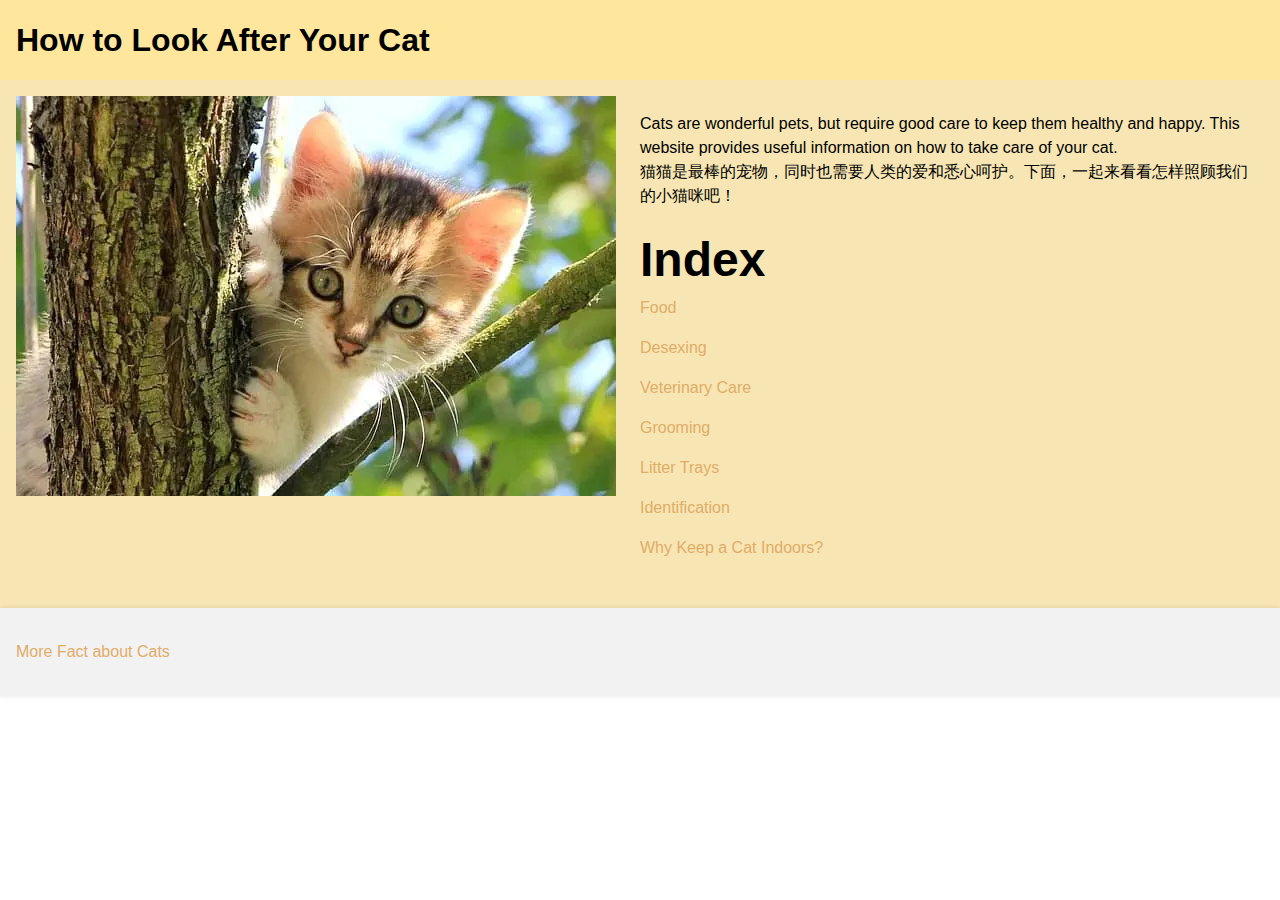
<file: index.html>
<!DOCTYPE html>
<html>
<head>
    <meta charset="UTF-8">
    <title>How to Look After Your Cat</title>
    <link rel="stylesheet" type="text/css" href="style.css">
</head>
<body>
    <header>
        <h1>How to Look After Your Cat</h1>
    </header>
    <main>
        <div >
            <img src="images/background.webp" alt="Main Image">
        </div>
        <div style={height:400px;width:300px}>
<p>Cats are wonderful pets, but require good care to keep them healthy and happy. This website provides useful information on how to take care of your cat.<br>猫猫是最棒的宠物，同时也需要人类的爱和悉心呵护。下面，一起来看看怎样照顾我们的小猫咪吧！</p>
              <div/>
        <h2 style={font-size:300px}>Index</h2>
        <ul>
            <li><a href="food.html">Food</a></li>
            <li><a href="desexing.html">Desexing</a></li>
            <li><a href="veterinary-care.html">Veterinary Care</a></li>
            <li><a href="grooming.html">Grooming</a></li>
            <li><a href="litter-trays.html">Litter Trays</a></li>
            <li><a href="identification.html">Identification</a></li>
            <li><a href="indoor-cats.html">Why Keep a Cat Indoors?</a></li>
        </ul>
    </main>
    <footer>
        <p><a href="page2.html">More Fact about Cats</a></p>
    </footer>
</body>
</html>
</file>
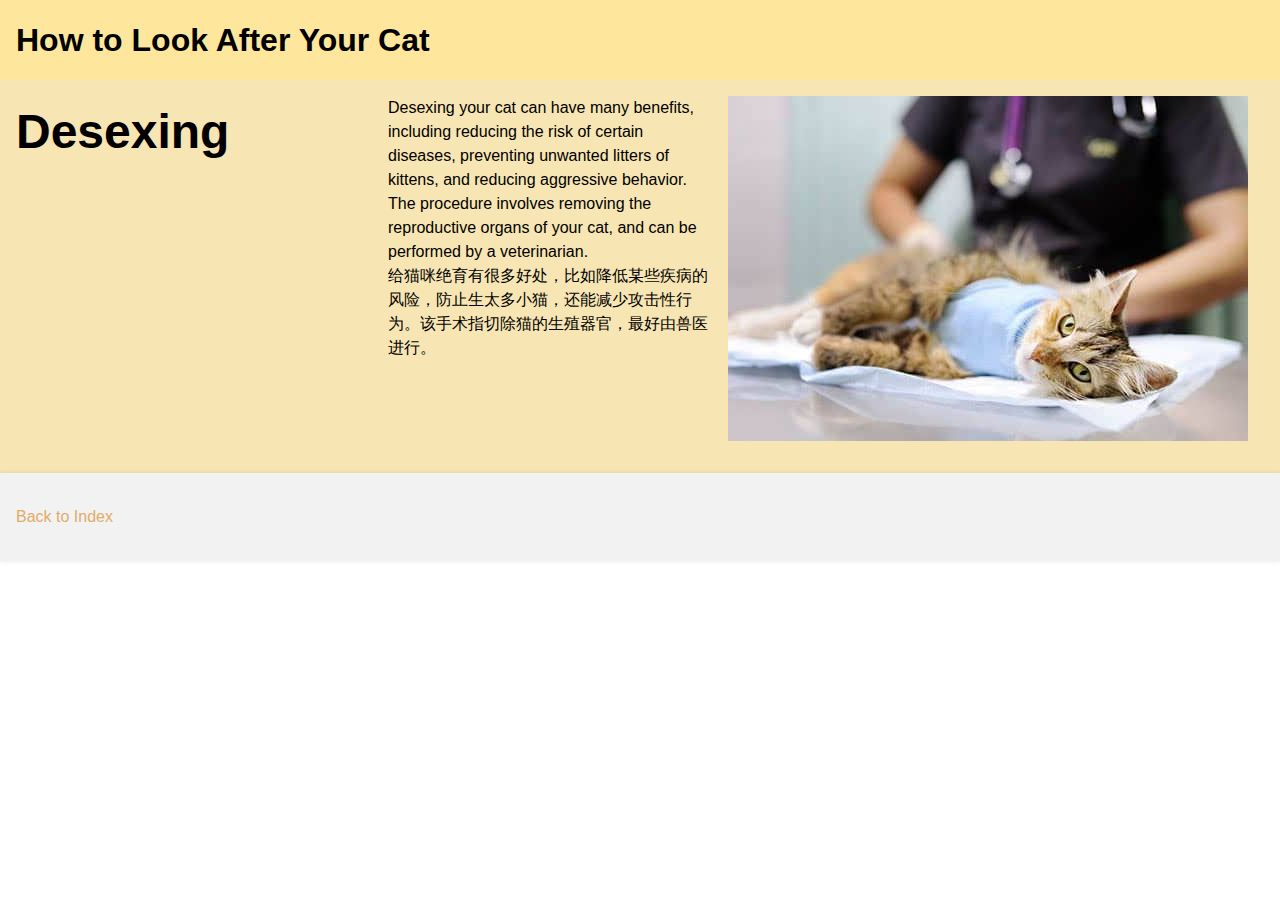
<file: desexing.html>
<!DOCTYPE html>
<html>
<head>
    <meta charset="UTF-8">
    <title>How to Look After Your Cat - Desexing</title>
    <link rel="stylesheet" type="text/css" href="style.css">
</head>
<body>
    <header>
        <h1>How to Look After Your Cat</h1>
    </header>
    <main>
        <h2>Desexing</h2>
        <p>Desexing your cat can have many benefits, including reducing the risk of certain diseases, preventing unwanted litters of kittens, and reducing aggressive behavior. The procedure involves removing the reproductive organs of your cat, and can be performed by a veterinarian.<br>给猫咪绝育有很多好处，比如降低某些疾病的风险，防止生太多小猫，还能减少攻击性行为。该手术指切除猫的生殖器官，最好由兽医进行。</p>
        <img src="images/desexing.jpeg" alt="desexing for cat">
    </main>
    <footer>
        <p><a href="index.html">Back to Index</a></p>
    </footer>
</body>
</html>
</file>
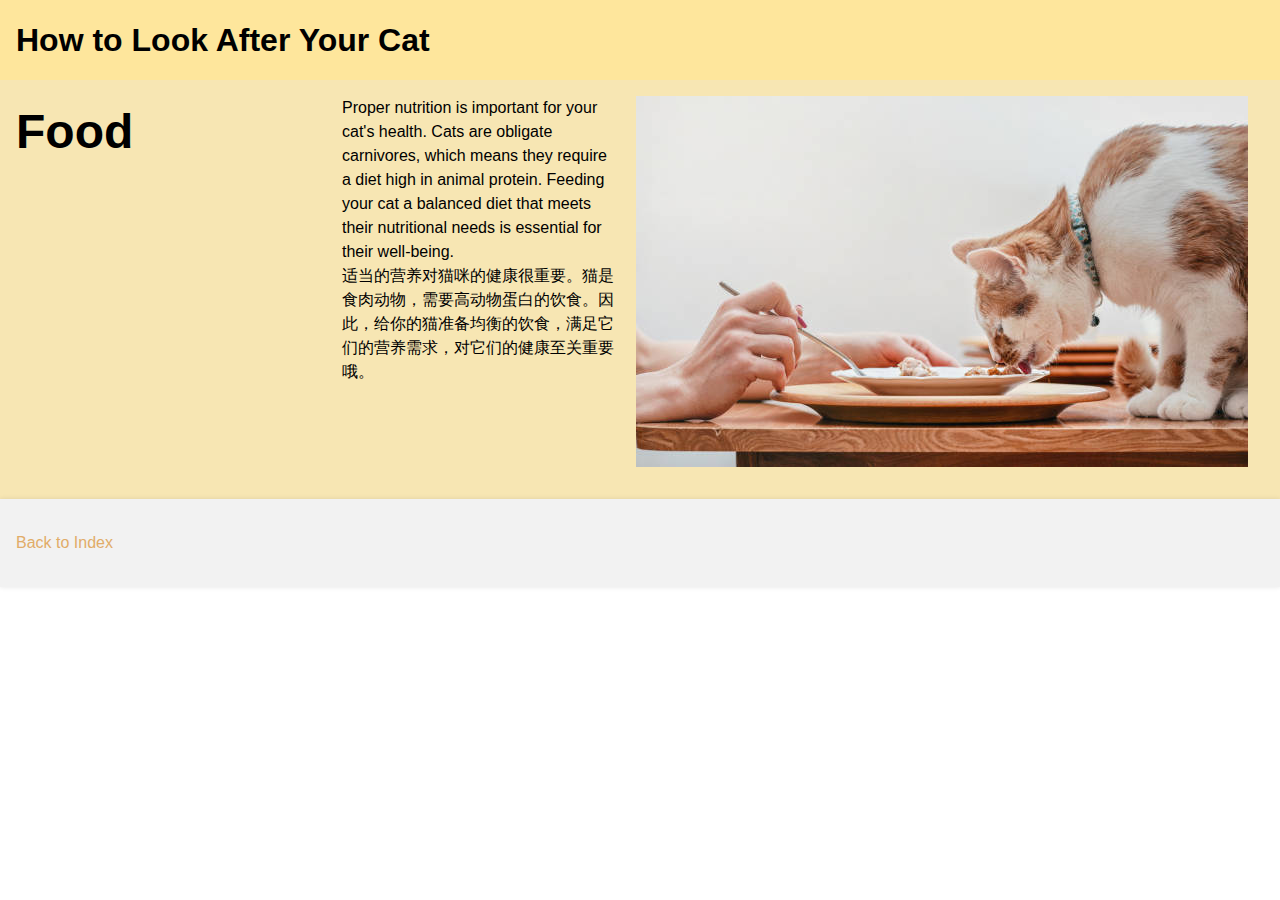
<file: food.html>
<!DOCTYPE html>
<html>
<head>
    <meta charset="UTF-8">
    <title>How to Look After Your Cat - Food</title>
    <link rel="stylesheet" type="text/css" href="style.css">
</head>
<body>
    <header>
        <div class="header-image">
        </div>
        <h1>How to Look After Your Cat</h1>
    </header>
    <main>
        <h2>Food</h2>
        <p>Proper nutrition is important for your cat's health. Cats are obligate carnivores, which means they require a diet high in animal protein. Feeding your cat a balanced diet that meets their nutritional needs is essential for their well-being.<br>适当的营养对猫咪的健康很重要。猫是食肉动物，需要高动物蛋白的饮食。因此，给你的猫准备均衡的饮食，满足它们的营养需求，对它们的健康至关重要哦。</p>
        <img src="images/food.jpg" alt="food for cat">
    </main>
    <footer>
        <p><a href="index.html">Back to Index</a></p>
    </footer>
</body>
</html>
</file>
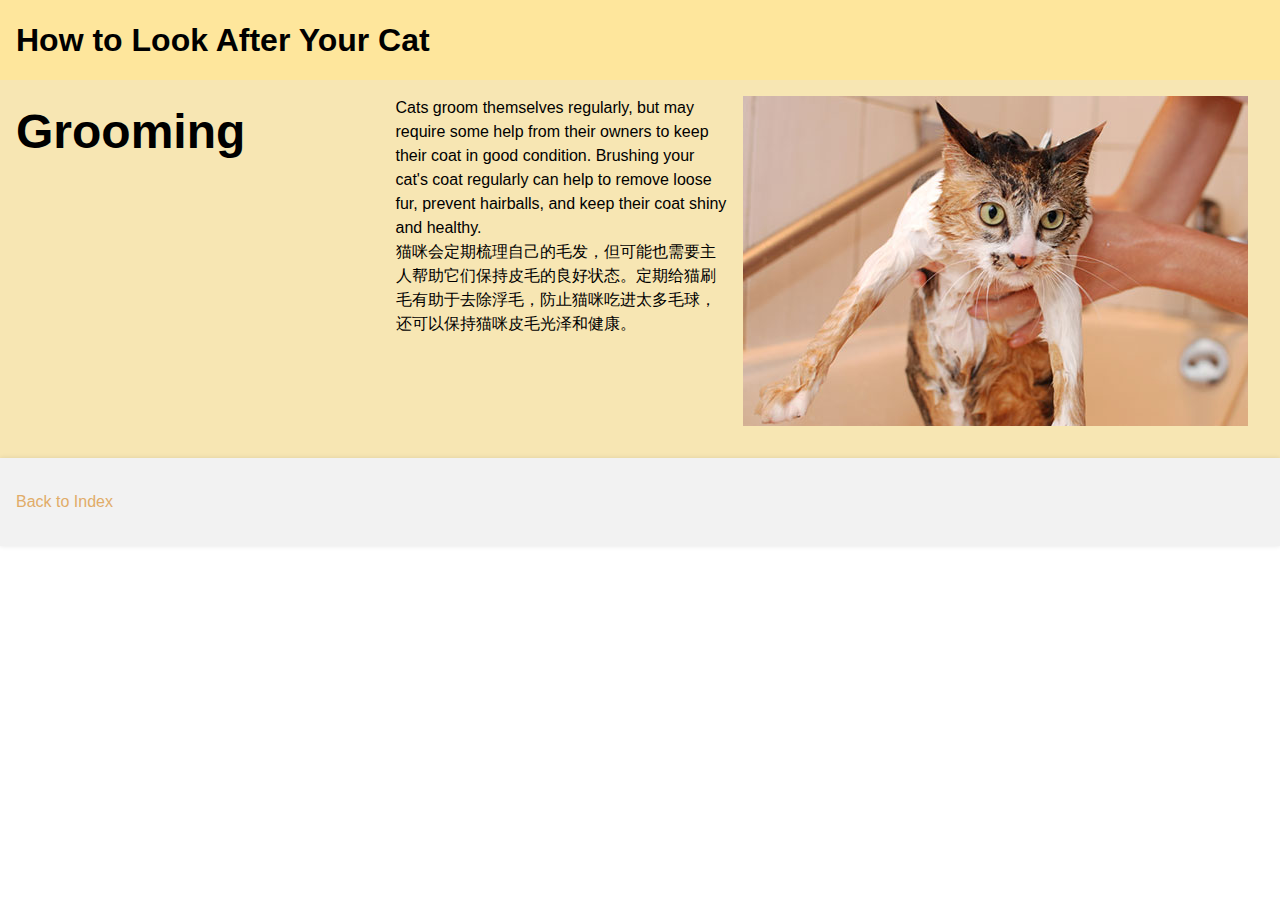
<file: grooming.html>
<!DOCTYPE html>
<html>
<head>
    <meta charset="UTF-8">
    <title>How to Look After Your Cat - Grooming</title>
    <link rel="stylesheet" type="text/css" href="style.css">
</head>
<body>
    <header>
        <h1>How to Look After Your Cat</h1>
    </header>
    <main>
        <h2>Grooming</h2>
        <p>Cats groom themselves regularly, but may require some help from their owners to keep their coat in good condition. Brushing your cat's coat regularly can help to remove loose fur, prevent hairballs, and keep their coat shiny and healthy.<br>猫咪会定期梳理自己的毛发，但可能也需要主人帮助它们保持皮毛的良好状态。定期给猫刷毛有助于去除浮毛，防止猫咪吃进太多毛球，还可以保持猫咪皮毛光泽和健康。</p>
        <img src="images/grooming.jpg" alt="grooming cat">
    </main>
    <footer>
        <p><a href="index.html">Back to Index</a></p>
    </footer>
</body>
</html>
</file>
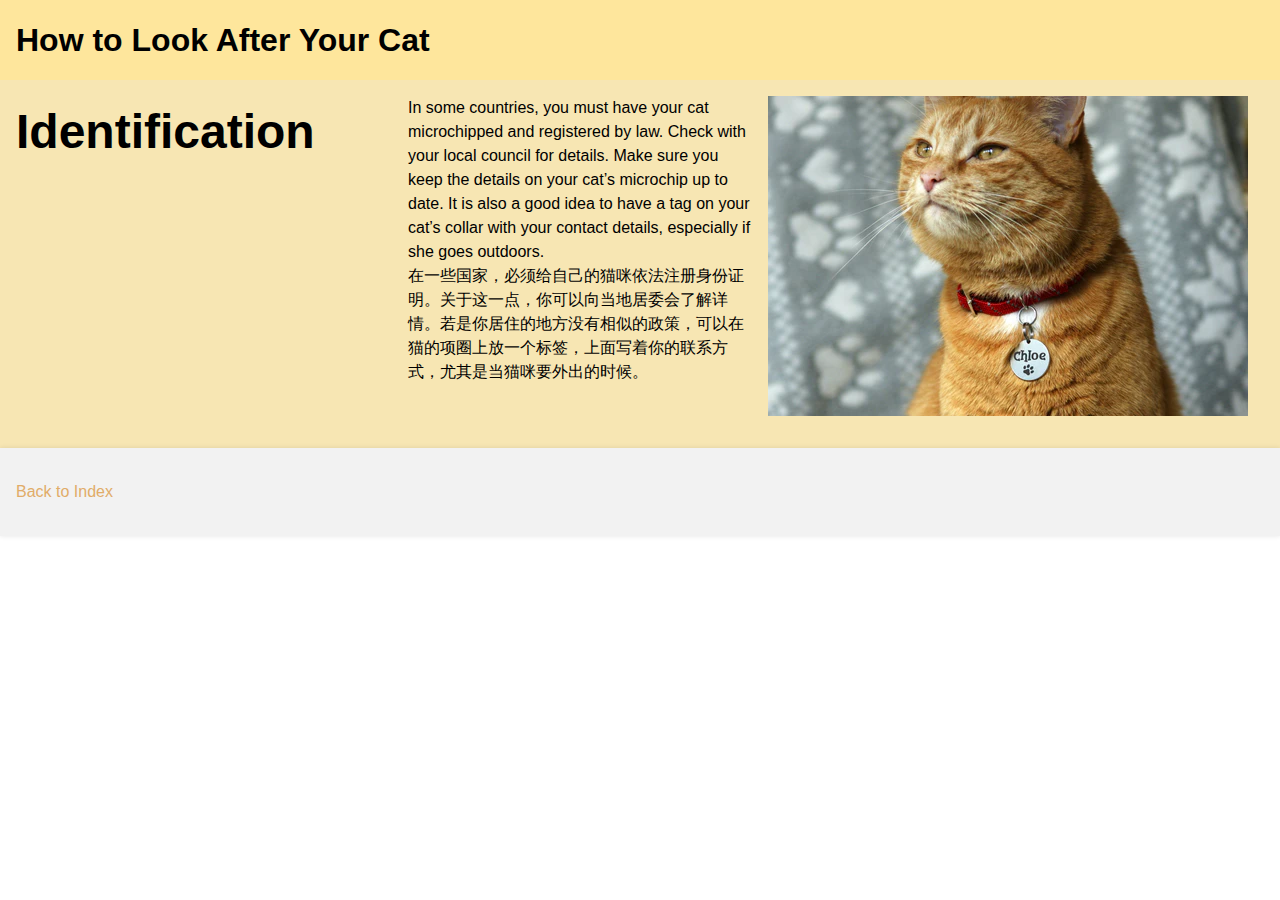
<file: identification.html>
<!DOCTYPE html>
<html>
<head>
    <meta charset="UTF-8">
    <title>How to Look After Your Cat - Identification</title>
    <link rel="stylesheet" type="text/css" href="style.css">
</head>
<body>
    <header>
        <h1>How to Look After Your Cat</h1>
    </header>
    <main>
        <h2>Identification</h2>
        <p>In some countries, you must have your cat microchipped and registered by law. Check with your local council for details. Make sure you keep the details on your cat’s microchip up to date.

            It is also a good idea to have a tag on your cat’s collar with your contact details, especially if she goes outdoors.<br>在一些国家，必须给自己的猫咪依法注册身份证明。关于这一点，你可以向当地居委会了解详情。若是你居住的地方没有相似的政策，可以在猫的项圈上放一个标签，上面写着你的联系方式，尤其是当猫咪要外出的时候。
            </p>
        <img src="images/identificaiton.webp" alt="identification">
    </main>
    <footer>
        <p><a href="index.html">Back to Index</a></p>
    </footer>
</body>
</html>
</file>
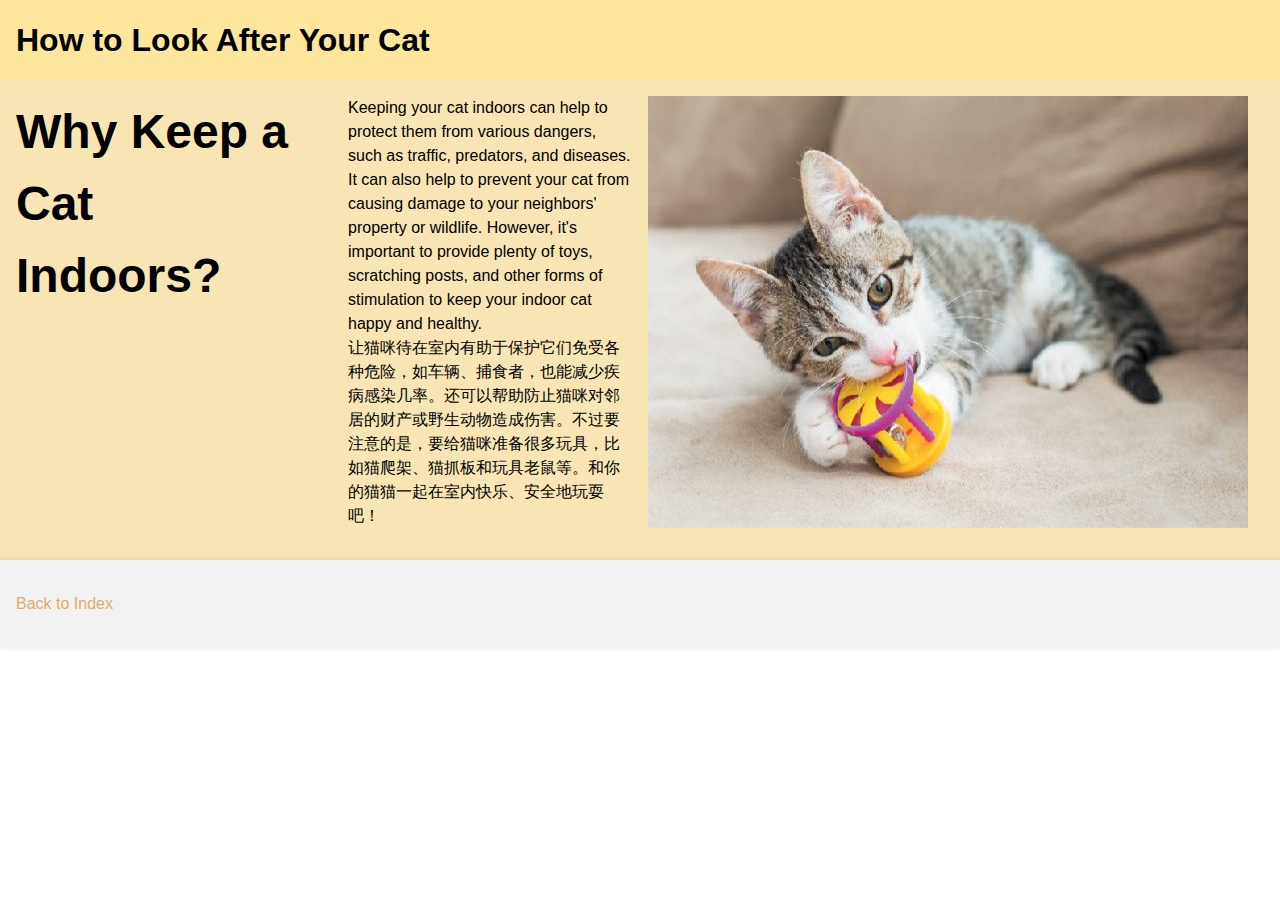
<file: indoor-cats.html>
<!DOCTYPE html>
<html>
<head>
    <meta charset="UTF-8">
    <title>How to Look After Your Cat - Why Keep a Cat Indoors?</title>
    <link rel="stylesheet" type="text/css" href="style.css">
</head>
<body>
    <header>
        <h1>How to Look After Your Cat</h1>
    </header>
    <main>
        <h2>Why Keep a Cat Indoors?</h2>
        <p>Keeping your cat indoors can help to protect them from various dangers, such as traffic, predators, and diseases. It can also help to prevent your cat from causing damage to your neighbors' property or wildlife. However, it's important to provide plenty of toys, scratching posts, and other forms of stimulation to keep your indoor cat happy and healthy.<br>让猫咪待在室内有助于保护它们免受各种危险，如车辆、捕食者，也能减少疾病感染几率。还可以帮助防止猫咪对邻居的财产或野生动物造成伤害。不过要注意的是，要给猫咪准备很多玩具，比如猫爬架、猫抓板和玩具老鼠等。和你的猫猫一起在室内快乐、安全地玩耍吧！</p>
        <img src="images/indoor.jpg" alt="cat playing">
    </main>
    <footer>
        <p><a href="index.html">Back to Index</a></p>
    </footer>
</body>
</html>
</file>
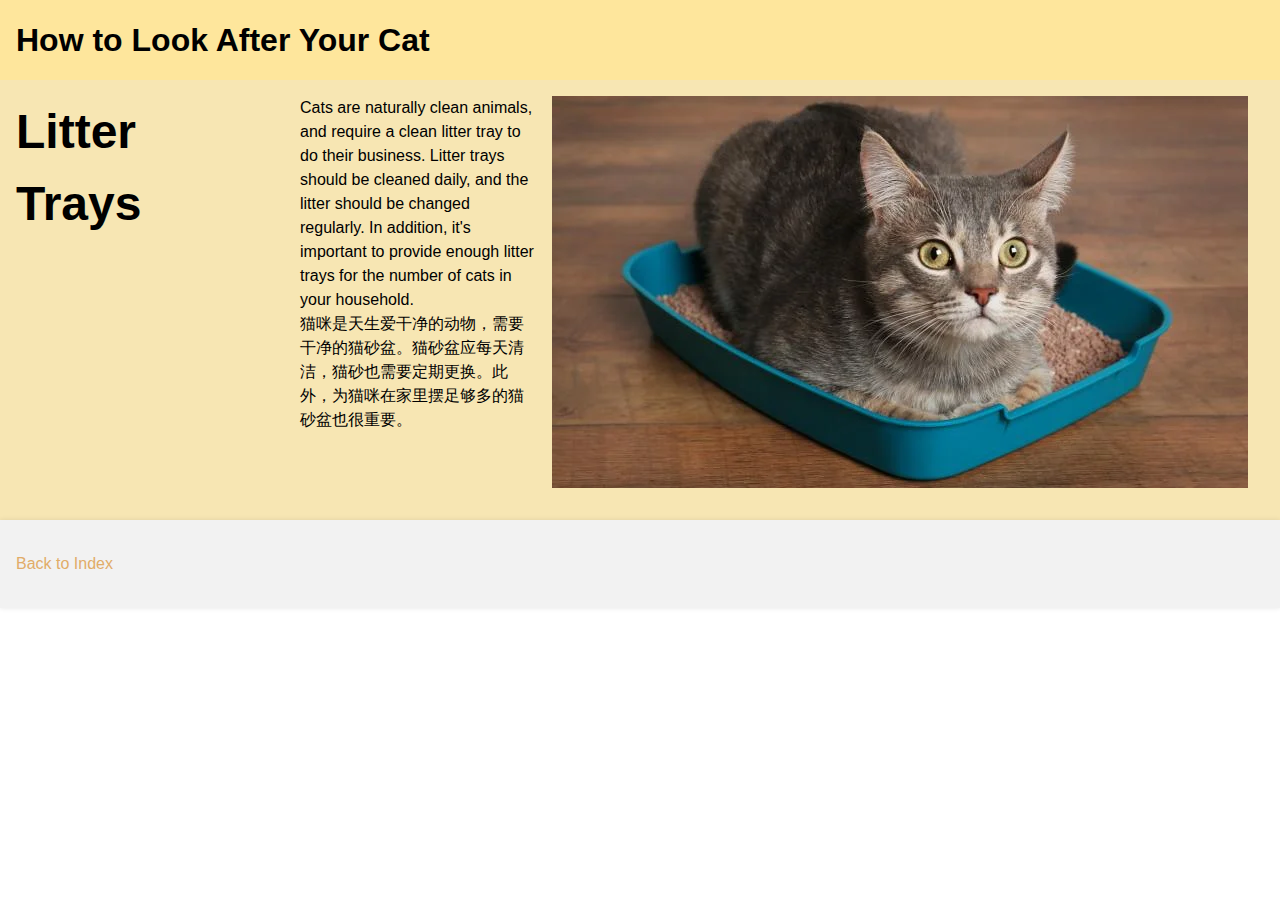
<file: litter-trays.html>
<!DOCTYPE html>
<html>
<head>
    <meta charset="UTF-8">
    <title>How to Look After Your Cat - Litter Trays</title>
    <link rel="stylesheet" type="text/css" href="style.css">
</head>
<body>
    <header>
        <h1>How to Look After Your Cat</h1>
    </header>
    <main>
        <h2>Litter Trays</h2>
        <p>Cats are naturally clean animals, and require a clean litter tray to do their business. Litter trays should be cleaned daily, and the litter should be changed regularly. In addition, it's important to provide enough litter trays for the number of cats in your household.<br>猫咪是天生爱干净的动物，需要干净的猫砂盆。猫砂盆应每天清洁，猫砂也需要定期更换。此外，为猫咪在家里摆足够多的猫砂盆也很重要。</p>
        <img src="images/litter tray.webp" alt="litter-trays">
    </main>
    <footer>
        <p><a href="index.html">Back to Index</a></p>
    </footer>
</body>
</html>
</file>
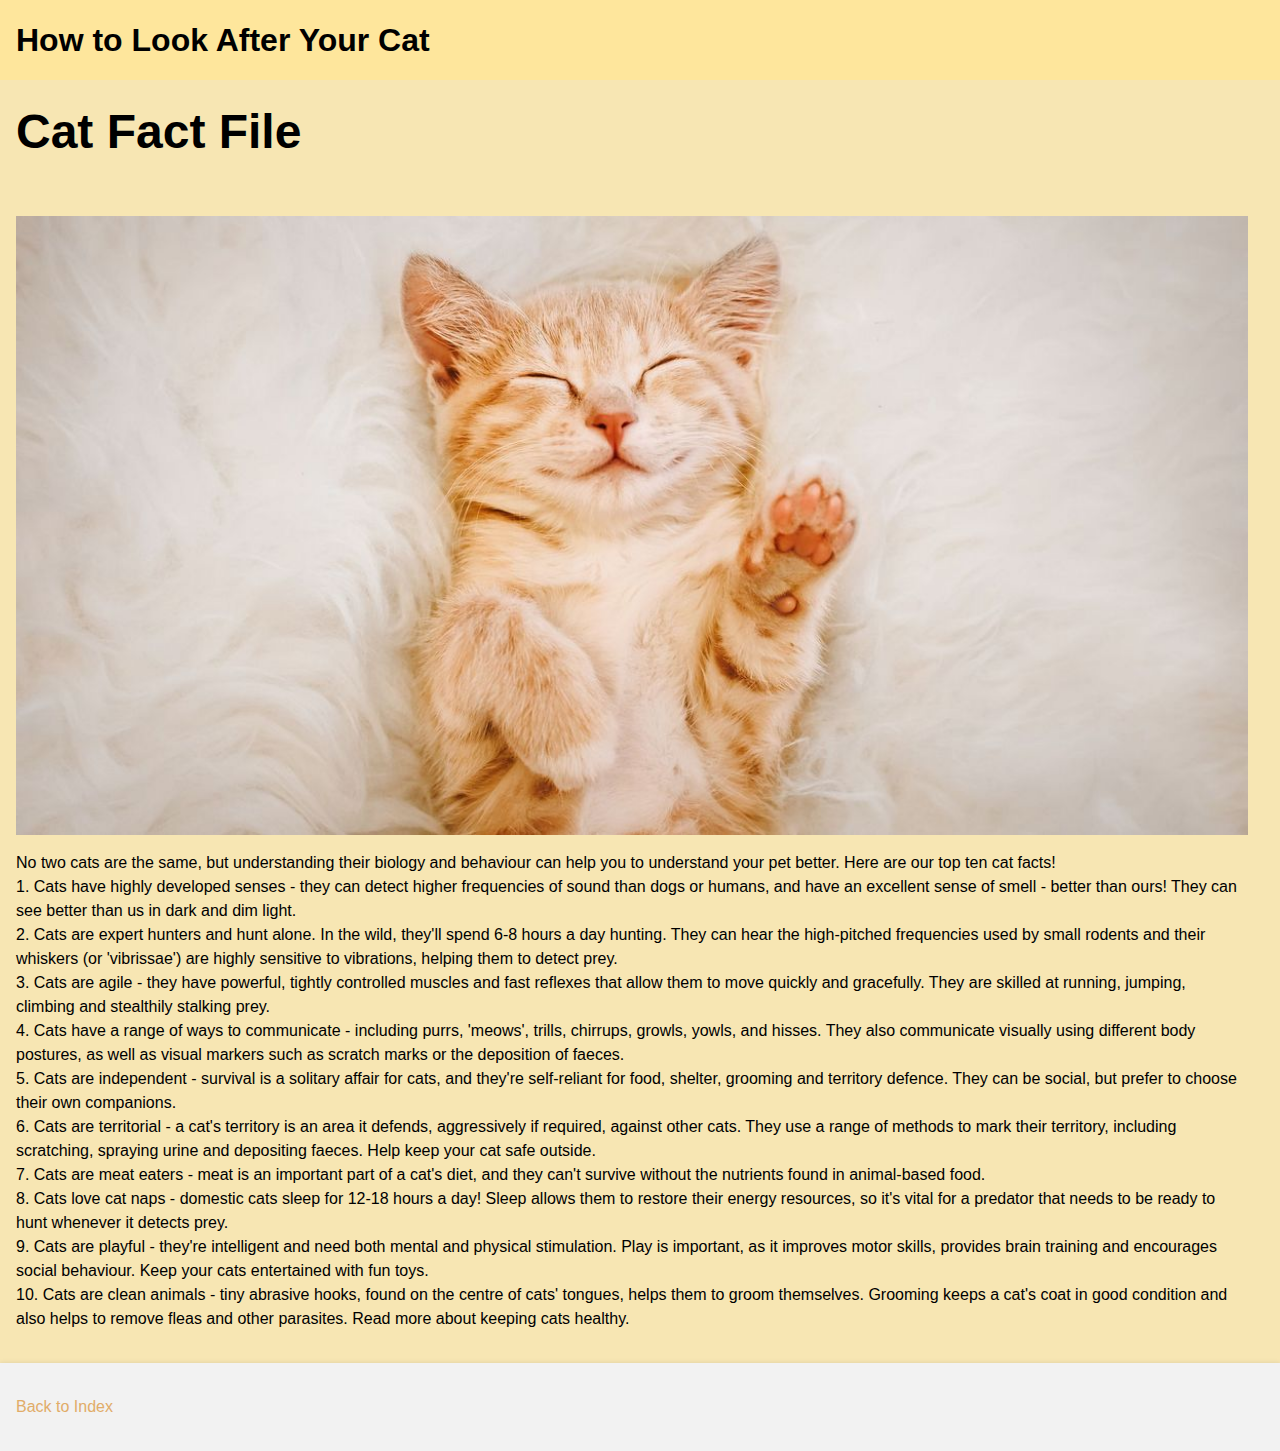
<file: page2.html>
<!DOCTYPE html>
<html>
<head>
    <meta charset="UTF-8">
    <title>How to Look After Your Cat - More Facts</title>
    <link rel="stylesheet" type="text/css" href="style.css">
</head>
<body>
    <header>
        <h1>How to Look After Your Cat</h1>
    </header>
    <main>
        <h2>Cat Fact File</h2>
        <img src="images/page2.jpg" alt="page2">
        <p>No two cats are the same, but understanding their biology and behaviour can help you to understand your pet better. Here are our top ten cat facts!<br>

            1. Cats have highly developed senses - they can detect higher frequencies of sound than dogs or humans, and have an excellent sense of smell - better than ours! They can see better than us in dark and dim light.<br>
            2. Cats are expert hunters and hunt alone. In the wild, they'll spend 6-8 hours a day hunting. They can hear the high-pitched frequencies used by small rodents and their whiskers (or 'vibrissae') are highly sensitive to vibrations, helping them to detect prey.<br>
            3. Cats are agile - they have powerful, tightly controlled muscles and fast reflexes that allow them to move quickly and gracefully. They are skilled at running, jumping, climbing and stealthily stalking prey.<br>
            4. Cats have a range of ways to communicate - including purrs, 'meows', trills, chirrups, growls, yowls, and hisses. They also communicate visually using different body postures, as well as visual markers such as scratch marks or the deposition of faeces.<br>
            5. Cats are independent - survival is a solitary affair for cats, and they're self-reliant for food, shelter, grooming and territory defence. They can be social, but prefer to choose their own companions.<br>
            6. Cats are territorial - a cat's territory is an area it defends, aggressively if required, against other cats. They use a range of methods to mark their territory, including scratching, spraying urine and depositing faeces. Help keep your cat safe outside.<br>
            7. Cats are meat eaters - meat is an important part of a cat's diet, and they can't survive without the nutrients found in animal-based food.<br>
            8. Cats love cat naps - domestic cats sleep for 12-18 hours a day! Sleep allows them to restore their energy resources, so it's vital for a predator that needs to be ready to hunt whenever it detects prey.<br>
            9. Cats are playful - they're intelligent and need both mental and physical stimulation. Play is important, as it improves motor skills, provides brain training and encourages social behaviour. Keep your cats entertained with fun toys.<br>
            10. Cats are clean animals - tiny abrasive hooks, found on the centre of cats' tongues, helps them to groom themselves. Grooming keeps a cat's coat in good condition and also helps to remove fleas and other parasites. Read more about keeping cats healthy.</p>
    </main>
    <footer>
        <p><a href="index.html">Back to Index</a></p>
    </footer>
</body>
</html>
</file>
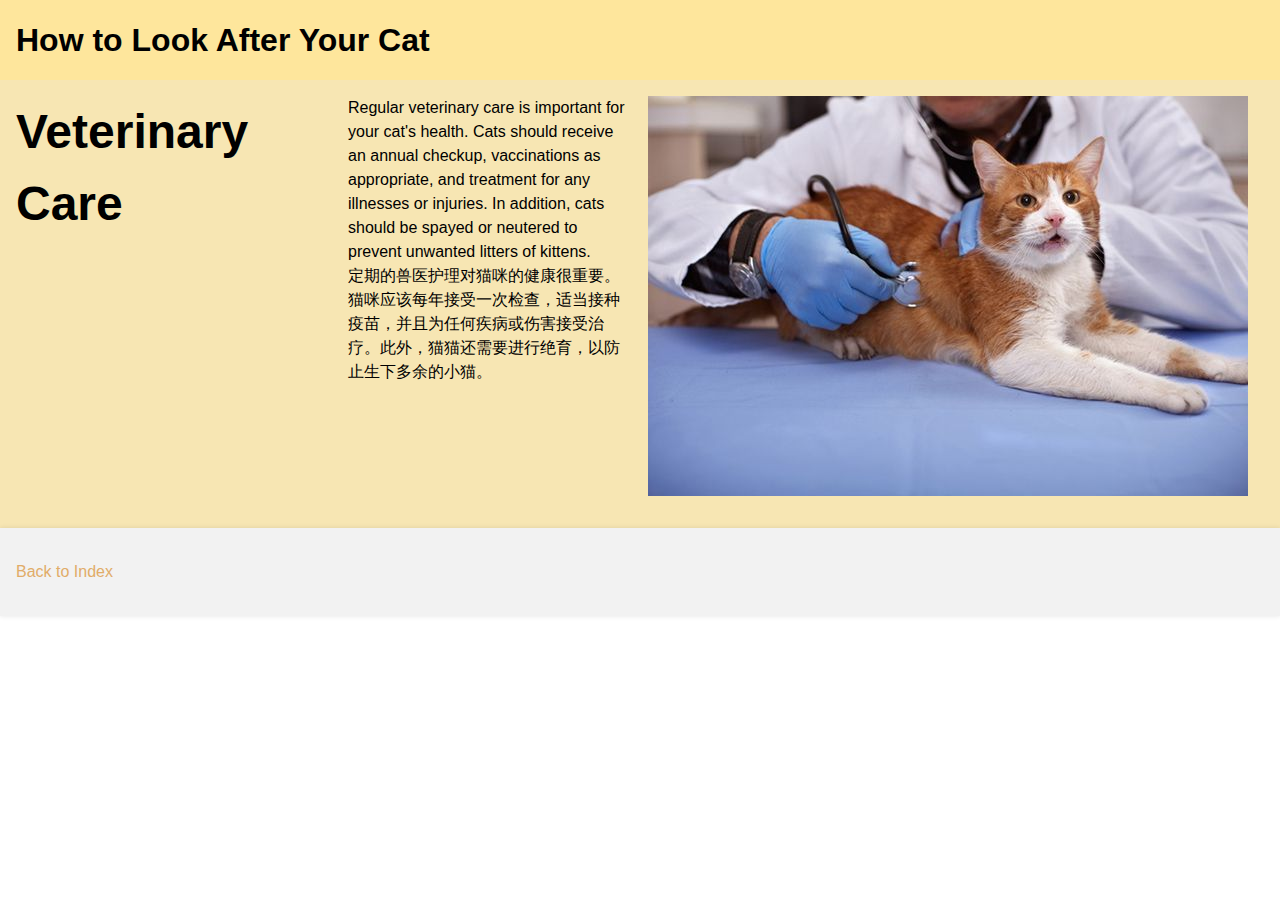
<file: veterinary-care.html>
<!DOCTYPE html>
<html>
<head>
    <meta charset="UTF-8">
    <title>How to Look After Your Cat - Veterinary Care</title>
    <link rel="stylesheet" type="text/css" href="style.css">
</head>
<body>
    <header>
        <h1>How to Look After Your Cat</h1>
    </header>
    <main>
        <h2>Veterinary Care</h2>
        <p>Regular veterinary care is important for your cat's health. Cats should receive an annual checkup, vaccinations as appropriate, and treatment for any illnesses or injuries. In addition, cats should be spayed or neutered to prevent unwanted litters of kittens.<br>定期的兽医护理对猫咪的健康很重要。猫咪应该每年接受一次检查，适当接种疫苗，并且为任何疾病或伤害接受治疗。此外，猫猫还需要进行绝育，以防止生下多余的小猫。</p>
        <img src="images/veterinary-care.jpg" alt="veterinary-care for cat">
    </main>
    <footer>
        <p><a href="index.html">Back to Index</a></p>
    </footer>
</body>
</html>
</file>
<file: style.css>
body {
    margin: 0;
    padding: 0;
    font-family: Arial, sans-serif;
    font-size: 16px;
    line-height: 1.5;
}
header {
    background-color: #fee69c;
    padding: 1em;
    box-shadow: 0 0 5px rgba(234, 161, 67, 0.1);
}
h1 {
    margin: 0;
    font-size: 2em;
    font-weight: bold;
}
h2 {
    margin: 0;
    font-size: 3em;
    font-weight: bold;
}
main {
    background-color: #f7e6b3;
    padding: 1em;
}
.main-image img {
    max-width: 100%;
    main-image:url('images/background.webp');
}
ul {
    list-style-type: none;
    margin: 0;
    padding: 0;
}
li {
    margin-bottom: 1em;
}
a {
    color: #e1ac68;
    text-decoration: none;
}
a:hover {
    text-decoration: underline;
}
footer {
    background-color: #f2f2f2;
    padding: 1em;
    box-shadow: 0 0 5px rgba(0, 0, 0, 0.1);
    text-align: center;
}
@media only screen and (min-width: 768px) {
    main {
        display: flex;
        flex-wrap: wrap;
    }
    main > * {
        flex: 1;
        margin: 0 1em 1em 0;
    }
    .main-image {
        flex-basis: 40%;
        margin-right: 1em;
    }
    .main-image img {
        margin-bottom: 1em;
    }
    ul {
        flex-basis: 40%;
    }
    footer {
        display: flex;
        justify-content: space-between;
        align-items: center;
    }
}
</file>
